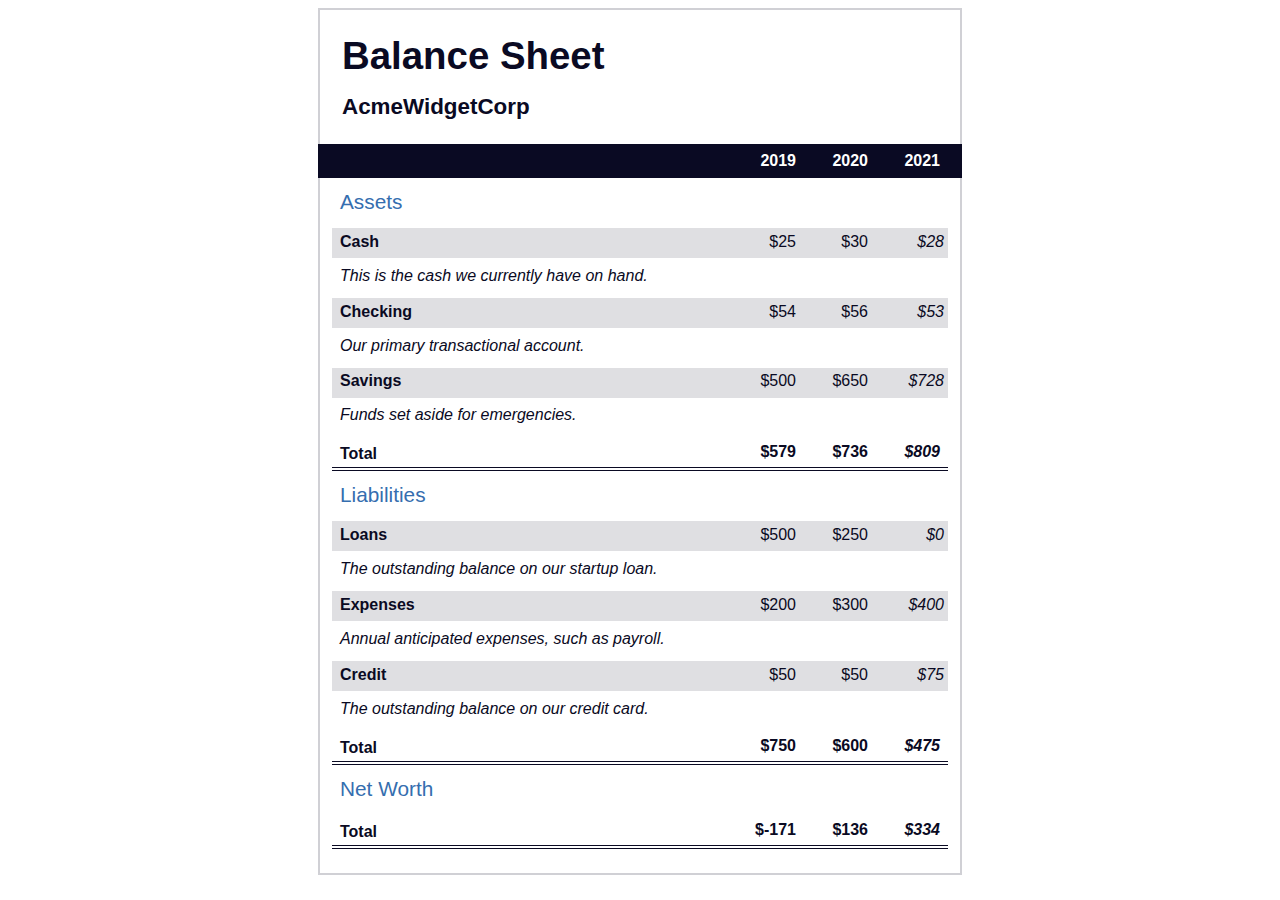
<file: building-a-balance-sheet/index.html>
<!DOCTYPE html>
<html lang="en">
  <head>
    <meta charset="UTF-8">
    <meta name="viewport" content="width=device-width, initial-scale=1.0">
    <title>Balance Sheet</title>
    <link rel="stylesheet" href="./styles.css">
  </head>
  <body>
    <main>
      <section>
        <h1>
          <span class="flex">
            <span>AcmeWidgetCorp</span>
            <span>Balance Sheet</span>
          </span>
        </h1>
        <div id="years" aria-hidden="true">
          <span class="year">2019</span>
          <span class="year">2020</span>
          <span class="year">2021</span>
        </div>
        <div class="table-wrap">
          <table>
            <caption>Assets</caption>
            <thead>
              <tr>
                <td></td>
                <th><span class="sr-only year">2019</span></th>
                <th><span class="sr-only year">2020</span></th>
                <th class="current"><span class="sr-only year">2021</span></th>
              </tr>
            </thead>
            <tbody>
              <tr class="data">
                <th>Cash <span class="description">This is the cash we currently have on hand.</span></th>
                <td>$25</td>
                <td>$30</td>
                <td class="current">$28</td>
              </tr>
              <tr class="data">
                <th>Checking <span class="description">Our primary transactional account.</span></th>
                <td>$54</td>
                <td>$56</td>
                <td class="current">$53</td>
              </tr>
              <tr class="data">
                <th>Savings <span class="description">Funds set aside for emergencies.</span></th>
                <td>$500</td>
                <td>$650</td>
                <td class="current">$728</td>
              </tr>
              <tr class="total">
                <th>Total <span class="sr-only">Assets</span></th>
                <td>$579</td>
                <td>$736</td>
                <td class="current">$809</td>
              </tr>
            </tbody>
          </table>
          <table>
            <caption>Liabilities</caption>
            <thead>
              <tr>
              <td></td>
              <th><span class="sr-only">2019</span></th>
              <th><span class="sr-only">2020</span></th>
              <th><span class="sr-only">2021</span></th>
              </tr>
            </thead>
            <tbody>
              <tr class="data">
                <th>Loans <span class="description">The outstanding balance on our startup loan.</span></th>
                <td>$500</td>
                <td>$250</td>
                <td class="current">$0</td>
              </tr>
              <tr class="data">
                <th>Expenses <span class="description">Annual anticipated expenses, such as payroll.</span></th>
                <td>$200</td>
                <td>$300</td>
                <td class="current">$400</td>
              </tr>
              <tr class="data">
                <th>Credit <span class="description">The outstanding balance on our credit card.</span></th>
                <td>$50</td>
                <td>$50</td>
                <td class="current">$75</td>
              </tr>
              <tr class="total">
                <th>Total <span class="sr-only">Liabilities</span></th>
                <td>$750</td>
                <td>$600</td>
                <td class="current">$475</td>
              </tr>
            </tbody>
          </table>
          <table>
            <caption>Net Worth</caption>
            <thead>
              <tr>
              <td></td>
              <th><span class="sr-only">2019</span></th>
              <th><span class="sr-only">2020</span></th>
              <th><span class="sr-only">2021</span></th>
              </tr>
            </thead>
            <tbody>
              <tr class="total">
                <th>Total <span class="sr-only">Net Worth</span></th>
                <td>$-171</td>
                <td>$136</td>
                <td class="current">$334</td>
              </tr>
            </tbody>
          </table>
        </div>
      </section>
    </main>
  </body>
</html>
</file>
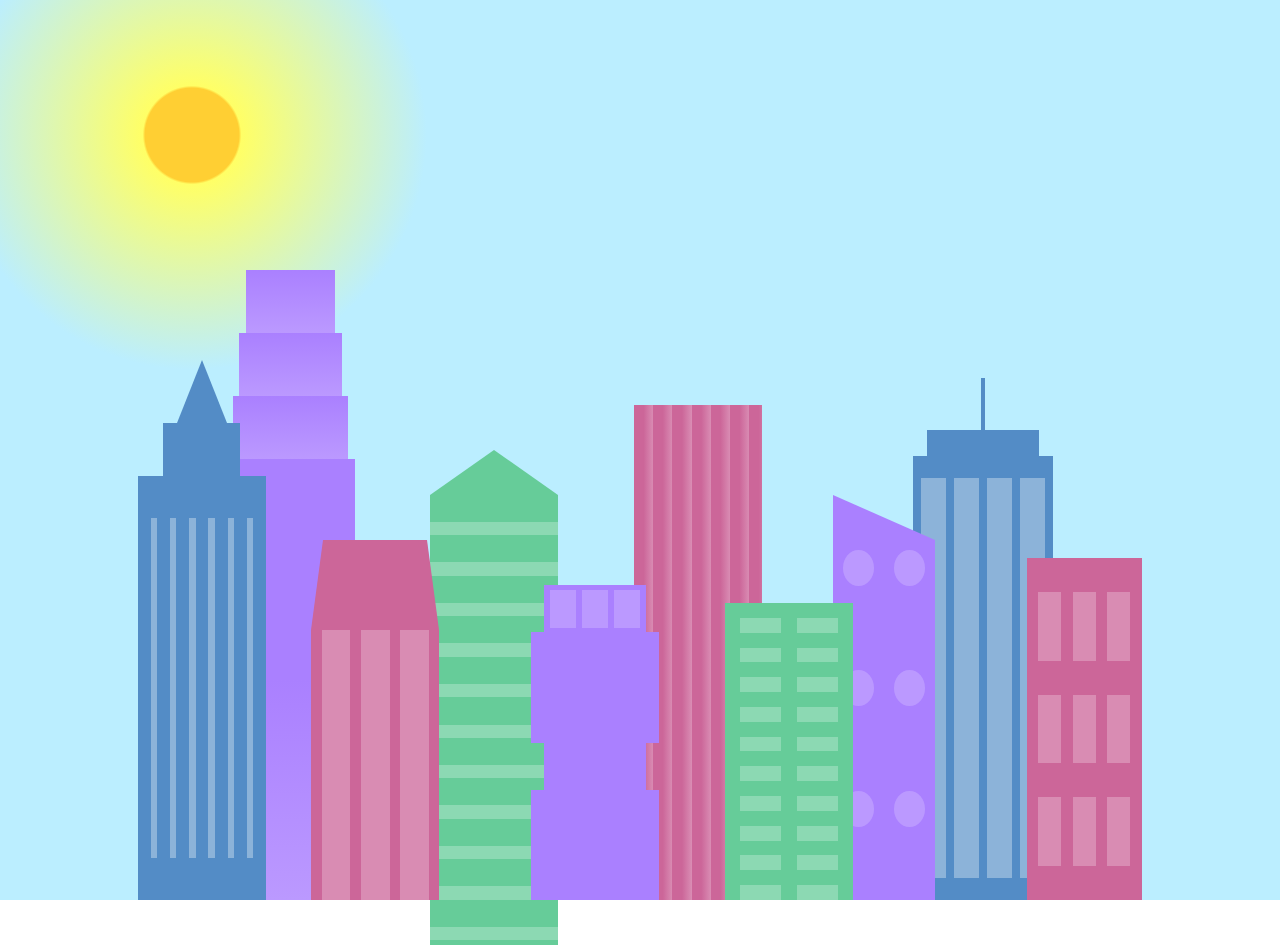
<file: building-a-city-skyline/index.html>
<!DOCTYPE html>
<html lang="en">    
  <head>
    <meta charset="UTF-8">
    <title>City Skyline</title>
    <link href="styles.css" rel="stylesheet" />   
  </head>

  <body>
    <div class="background-buildings sky">
      <div></div>
      <div></div>
      <div class="bb1 building-wrap">
        <div class="bb1a bb1-window"></div>
        <div class="bb1b bb1-window"></div>
        <div class="bb1c bb1-window"></div>
        <div class="bb1d"></div>
      </div>
      <div class="bb2">
        <div class="bb2a"></div>
        <div class="bb2b"></div>
      </div>
      <div class="bb3"></div>
      <div></div>
      <div class="bb4 building-wrap">
        <div class="bb4a"></div>
        <div class="bb4b"></div>
        <div class="bb4c window-wrap">
          <div class="bb4-window"></div>
          <div class="bb4-window"></div>
          <div class="bb4-window"></div>
          <div class="bb4-window"></div>
        </div>
      </div>
      <div></div>
      <div></div>
    </div>

    <div class="foreground-buildings">
      <div></div>
      <div></div>
      <div class="fb1 building-wrap">
        <div class="fb1a"></div>
        <div class="fb1b"></div>
        <div class="fb1c"></div>
      </div>
      <div class="fb2">
        <div class="fb2a"></div>
        <div class="fb2b window-wrap">
          <div class="fb2-window"></div>
          <div class="fb2-window"></div>
          <div class="fb2-window"></div>
        </div>
      </div>
      <div></div>
      <div class="fb3 building-wrap">
        <div class="fb3a window-wrap">
          <div class="fb3-window"></div>
          <div class="fb3-window"></div>
          <div class="fb3-window"></div>
        </div>
        <div class="fb3b"></div>
        <div class="fb3a"></div>
        <div class="fb3b"></div>
      </div>
      <div class="fb4">
        <div class="fb4a"></div>
        <div class="fb4b">
          <div class="fb4-window"></div>
          <div class="fb4-window"></div>
          <div class="fb4-window"></div>
          <div class="fb4-window"></div>
          <div class="fb4-window"></div>
          <div class="fb4-window"></div>
        </div>
      </div>
      <div class="fb5"></div>
      <div class="fb6"></div>
      <div></div>
      <div></div>
    </div>
  </body>
</html>
</file>
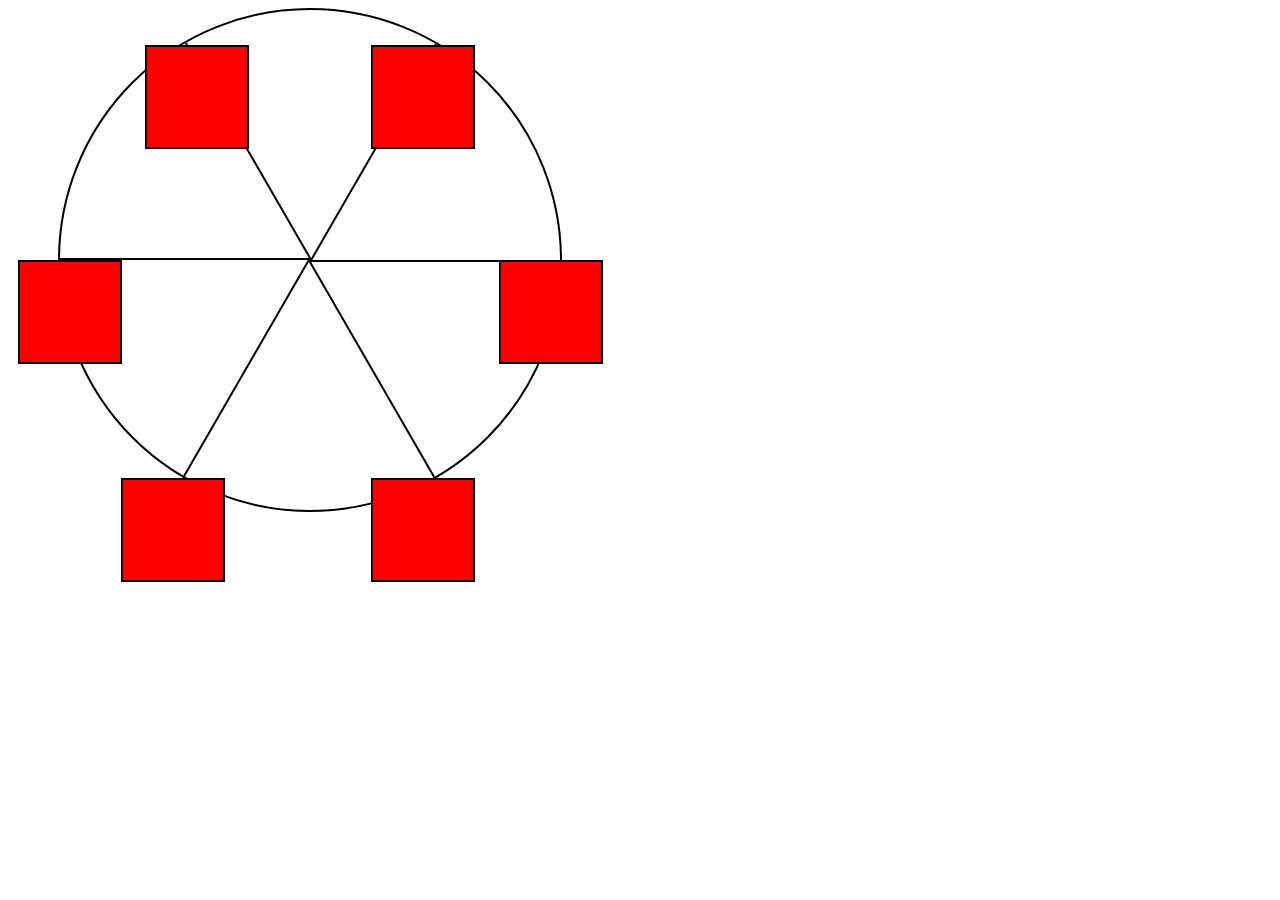
<file: building-a-ferris-wheel/index.html>
<!DOCTYPE html>
<html lang="en">
  <head>
    <meta charset="UTF-8">
    <title>Ferris Wheel</title>
    <link rel="stylesheet" href="./styles.css">
  </head>
  <body>
    <div class="wheel">
      <span class="line"></span>
      <span class="line"></span>
      <span class="line"></span>
      <span class="line"></span>
      <span class="line"></span>
      <span class="line"></span>

      <div class="cabin"></div>
      <div class="cabin"></div>
      <div class="cabin"></div>
      <div class="cabin"></div>
      <div class="cabin"></div>
      <div class="cabin"></div>
    </div>
  </body>
</html>
</file>
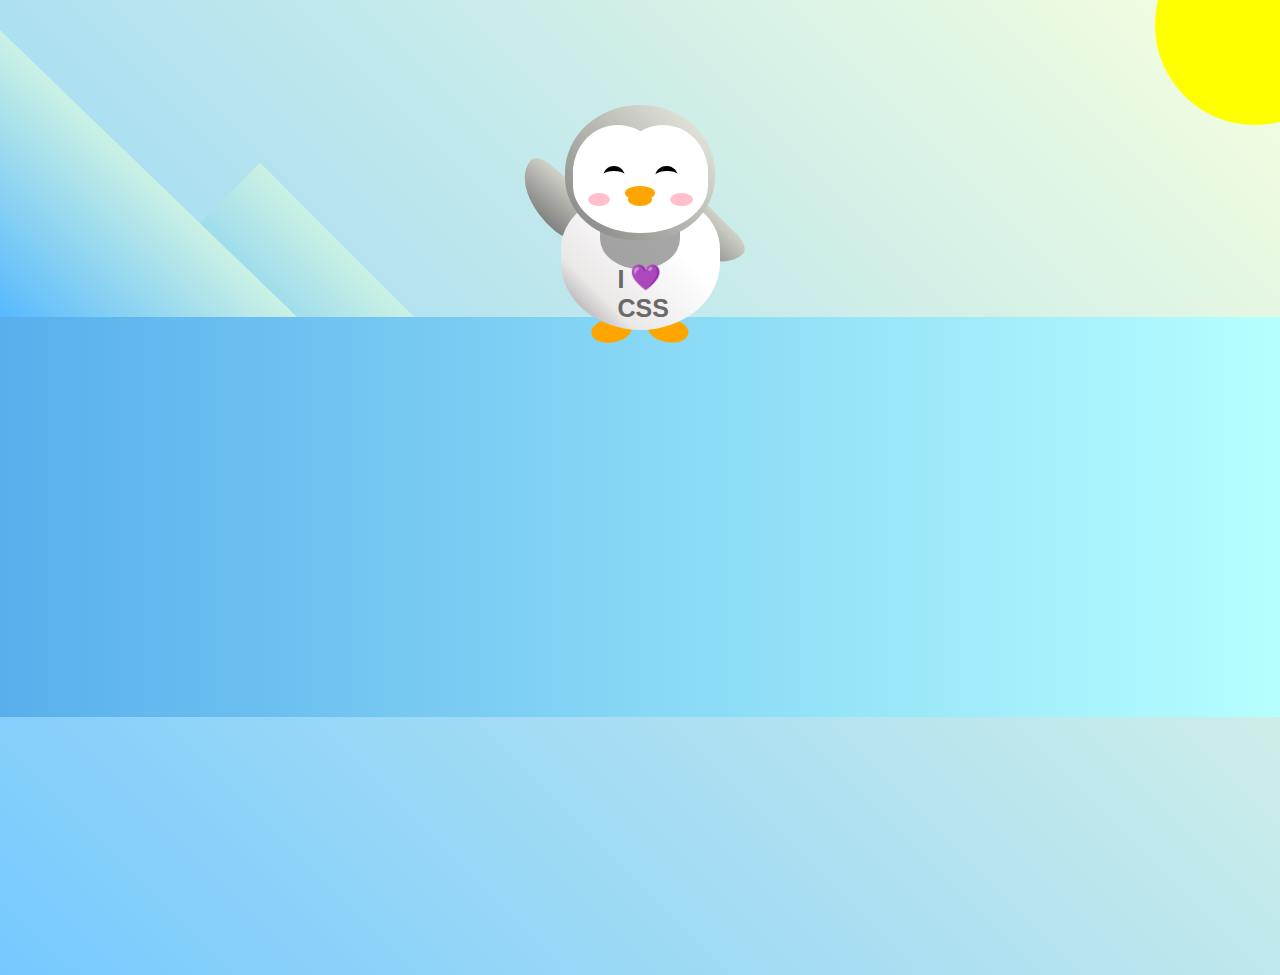
<file: building-a-penguin/index.html>
<!DOCTYPE html>
<html lang="en">
  <head>
    <meta charset="UTF-8" />
    <link rel="stylesheet" href="./styles.css" />
    <title>Penguin</title>
    <meta name="viewport" content="width=device-width, initial-scale=1.0" />
  </head>

  <body>
    <div class="left-mountain"></div>
    <div class="back-mountain"></div>
    <div class="sun"></div>
    <div class="penguin">
      <div class="penguin-head">
        <div class="face left"></div>
        <div class="face right"></div>
        <div class="chin"></div>
        <div class="eye left">
          <div class="eye-lid"></div>
        </div>
        <div class="eye right">
          <div class="eye-lid"></div>
        </div>
        <div class="blush left"></div>
        <div class="blush right"></div>
        <div class="beak top"></div>
        <div class="beak bottom"></div>
      </div>
      <div class="shirt">
        <div>💜</div>
        <p>I CSS</p>
      </div> 
      <div class="penguin-body">
        <div class="arm left"></div>
        <div class="arm right"></div>
        <div class="foot left"></div>
        <div class="foot right"></div>
      </div>
    </div>

    <div class="ground"></div>
  </body>
</html>
</file>
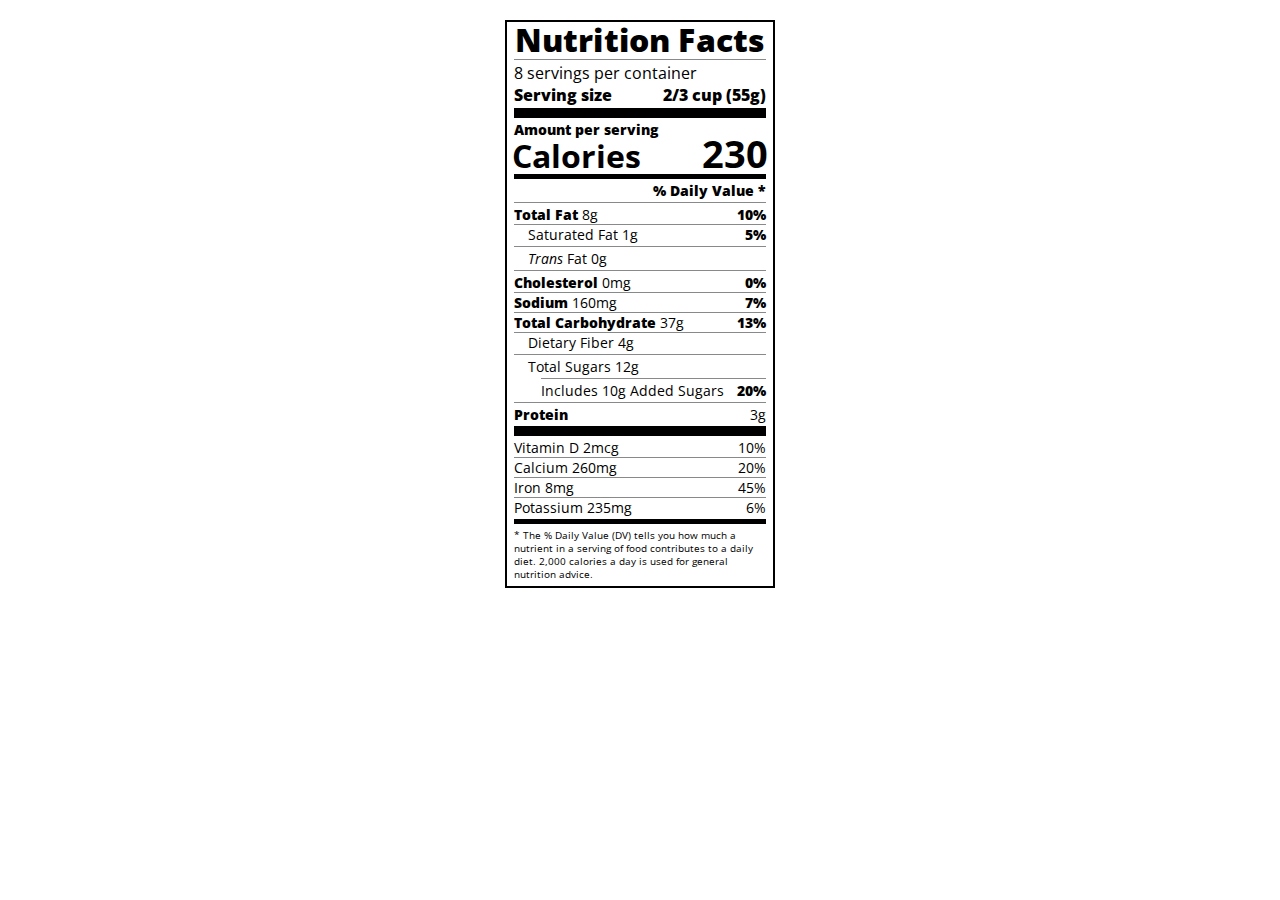
<file: nutrition-label/index.html>
<!DOCTYPE html>
<html lang="en">

<head>
  <meta charset="UTF-8">
  <title>Nutrition Label</title>
  <link href="https://fonts.googleapis.com/css?family=Open+Sans:400,700,800" rel="stylesheet">
  <link href="./styles.css" rel="stylesheet">
</head>

<body>
  <div class="label">
    <header>
      <h1 class="bold">Nutrition Facts</h1>
      <div class="divider"></div>
      <p>8 servings per container</p>
      <p class="bold">Serving size <span>2/3 cup (55g)</span></p>
    </header>
    <div class="divider large"></div>
    <div class="calories-info">
      <div class="left-container">
        <h2 class="bold small-text">Amount per serving</h2>
        <p>Calories</p>
      </div>
      <span>230</span>
    </div>
    <div class="divider medium"></div>
    <div class="daily-value small-text">
      <p class="bold right no-divider">% Daily Value *</p>
      <div class="divider"></div>
      <p><span><span class="bold">Total Fat</span> 8g</span> <span class="bold">10%</span></p>
      <p class="indent no-divider">Saturated Fat 1g <span class="bold">5%</span></p>
      <div class="divider"></div>
      <p class="indent no-divider"><span><i>Trans</i> Fat 0g</span></p>
      <div class="divider"></div>
      <p><span><span class="bold">Cholesterol</span> 0mg</span> <span class="bold">0%</span></p>
      <p><span><span class="bold">Sodium</span> 160mg</span> <span class="bold">7%</span></p>
      <p><span><span class="bold">Total Carbohydrate</span> 37g</span> <span class="bold">13%</span></p>
      <p class="indent no-divider">Dietary Fiber 4g</p>
      <div class="divider"></div>
      <p class="indent no-divider">Total Sugars 12g</p>
      <div class="divider double-indent"></div>
      <p class="double-indent no-divider">Includes 10g Added Sugars <span class="bold">20%</span>
      <div class="divider"></div>
      <p class="no-divider"><span class="bold">Protein</span> 3g</p>
      <div class="divider large"></div>
      <p>Vitamin D 2mcg <span>10%</span></p>
      <p>Calcium 260mg <span>20%</span></p>
      <p>Iron 8mg <span>45%</span></p>
      <p class="no-divider">Potassium 235mg <span>6%</span></p>
    </div>
    <div class="divider medium"></div>
    <p class="note">* The % Daily Value (DV) tells you how much a nutrient in a serving of food contributes to a daily
      diet. 2,000 calories a day is used for general nutrition advice.</p>
  </div>
</body>
</html>
</file>
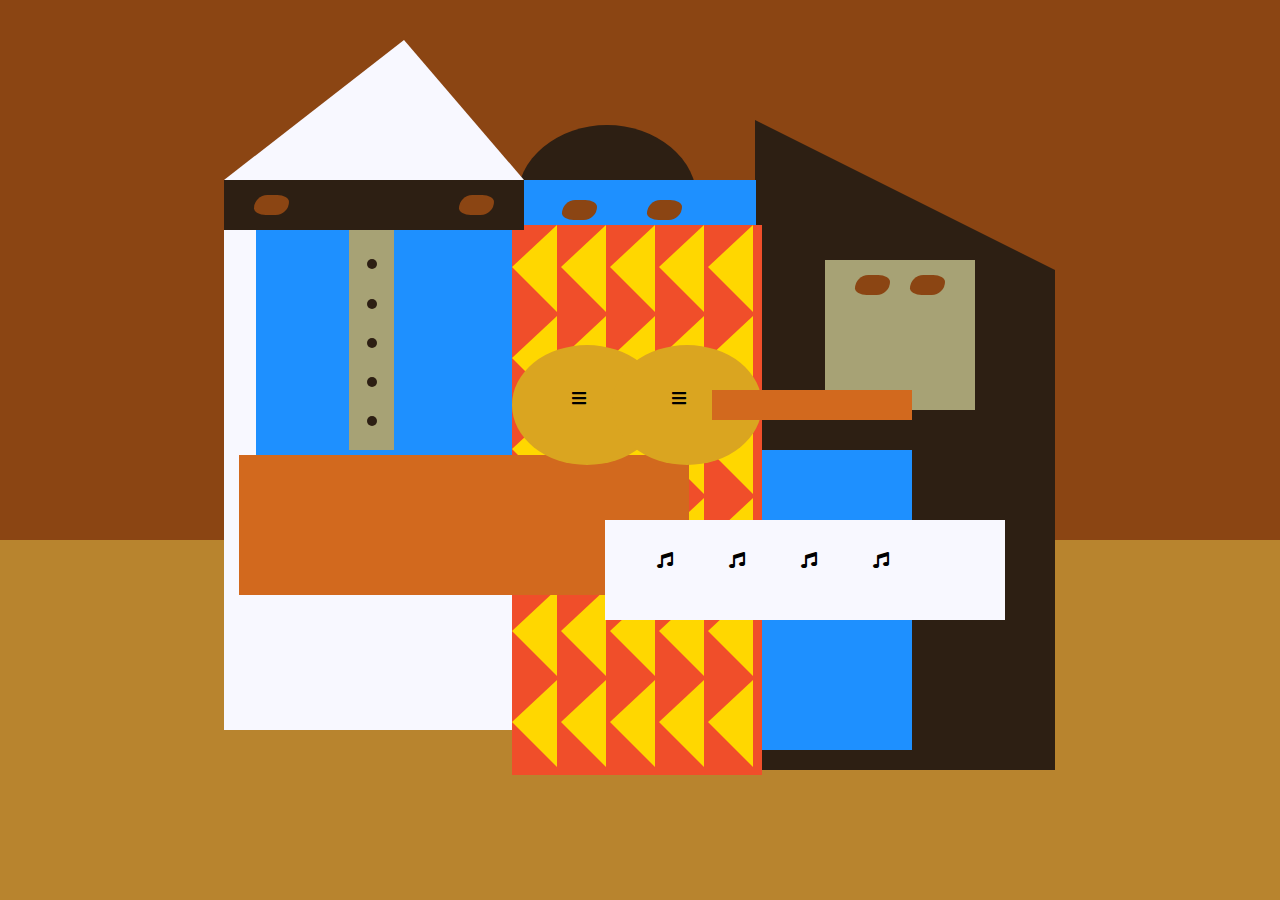
<file: picasso-painting/index.html>
<!DOCTYPE html>
<html lang="en">
  <head>
    <meta charset="utf-8">
    <title>Picasso Painting</title>
    <link rel="stylesheet" href="./styles.css" />
    <link rel="stylesheet" href="https://use.fontawesome.com/releases/v5.8.2/css/all.css">
  </head>
  <body>
    <div id="back-wall"></div>
    <div class="characters">
      <div id="offwhite-character">
        <div id="white-hat"></div>
        <div id="black-mask">
          <div class="eyes left"></div>
          <div class="eyes right"></div>
        </div>
        <div id="gray-instrument">
          <div class="black-dot"></div>
          <div class="black-dot"></div>
          <div class="black-dot"></div>
          <div class="black-dot"></div>
          <div class="black-dot"></div>
        </div>
        <div id="tan-table"></div>
      </div>
      <div id="black-character">
        <div id="black-hat"></div>
        <div id="gray-mask">
          <div class="eyes left"></div>
          <div class="eyes right"></div>
        </div>
        <div id="white-paper">
          <i class="fas fa-music"></i>
          <i class="fas fa-music"></i>
          <i class="fas fa-music"></i>
          <i class="fas fa-music"></i>
        </div>
      </div>
      <div class="blue" id="blue-left"></div>
      <div class="blue" id="blue-right"></div>
      <div id="orange-character">
        <div id="black-round-hat"></div>
        <div id="eyes-div">
          <div class="eyes left"></div>
          <div class="eyes right"></div>
        </div>
        <div id="triangles">
          <div class="triangle"></div>
          <div class="triangle"></div>
          <div class="triangle"></div>
          <div class="triangle"></div>
          <div class="triangle"></div>
          <div class="triangle"></div>
          <div class="triangle"></div>
          <div class="triangle"></div>
          <div class="triangle"></div>
          <div class="triangle"></div>
          <div class="triangle"></div>
          <div class="triangle"></div>
          <div class="triangle"></div>
          <div class="triangle"></div>
          <div class="triangle"></div>
          <div class="triangle"></div>
          <div class="triangle"></div>
          <div class="triangle"></div>
          <div class="triangle"></div>
          <div class="triangle"></div>
          <div class="triangle"></div>
          <div class="triangle"></div>
          <div class="triangle"></div>
          <div class="triangle"></div>
          <div class="triangle"></div>
          <div class="triangle"></div>
          <div class="triangle"></div>
          <div class="triangle"></div>
          <div class="triangle"></div>
          <div class="triangle"></div>
        </div>
        <div id="guitar">
          <div class="guitar" id="guitar-left">
            <i class="fas fa-bars"></i>
          </div>
          <div class="guitar" id="guitar-right">
            <i class="fas fa-bars"></i>
          </div>
          <div id="guitar-neck"></div>
        </div>
      </div>
    </div>
  </body>
</html>
</file>
<file: building-a-balance-sheet/styles.css>
span[class~="sr-only"] {
  border: 0 !important;
  clip: rect(1px, 1px, 1px, 1px) !important;
  clip-path: inset(50%) !important;
  -webkit-clip-path: inset(50%) !important;
  height: 1px !important;
  width: 1px !important;
  position: absolute !important;
  overflow: hidden !important;
  white-space: nowrap !important;
  padding: 0 !important;
  margin: -1px !important;
}

html {
  box-sizing: border-box;
}

body {
  font-family: sans-serif;
  color: #0a0a23;
}

h1 {
  max-width: 37.25rem;
  margin: 0 auto;
  padding: 1.5rem 1.25rem;
}

h1 .flex {
  display: flex;
  flex-direction: column-reverse;
  gap: 1rem;
}

h1 .flex span:first-of-type {
  font-size: 0.7em;
}

h1 .flex span:last-of-type {
  font-size: 1.2em;
}

section {
  max-width: 40rem;
  margin: 0 auto;
  border: 2px solid #d0d0d5;
}

#years {
  display: flex;
  justify-content: flex-end;
  position: sticky;
  top: 0;
  background: #0a0a23;
  color: #fff;
  z-index: 999;
  padding: 0.5rem calc(1.25rem + 2px) 0.5rem 0;
  margin: 0 -2px;
}

#years span[class] {
  font-weight: bold;
  width: 4.5rem;
  text-align: right;
}

.table-wrap {
  padding: 0 0.75rem 1.5rem 0.75rem;
}

table {
  border-collapse: collapse;
  border: 0;
  width: 100%;
  position: relative;
  margin-top: 3rem;
}

table caption {
  color: #356eaf;
  font-size: 1.3em;
  font-weight: normal;
  position: absolute;
  top: -2.25rem;
  left: 0.5rem;
}

tbody td {
  width: 100vw;
  min-width: 4rem;
  max-width: 4rem;
}

tbody th {
  width: calc(100% - 12rem);
}

tr[class="total"] {
  border-bottom: 4px double #0a0a23;
  font-weight: bold;
}

tr[class="total"] th {
  text-align: left;
  padding: 0.5rem 0 0.25rem 0.5rem;
}

tr.total td {
  text-align: right;
  padding: 0 0.25rem;
}

tr.total td:nth-of-type(3) {
  padding-right: 0.5rem;
}

tr.total:hover {
  background-color: #99c9ff;
}

td.current {
  font-style: italic;
}

tr.data {
  background-image: linear-gradient(to bottom, #dfdfe2 1.845rem, white 1.845rem);
}

tr.data th {
  text-align: left;
  padding-top: 0.3rem;
  padding-left: 0.5rem;
}

tr.data th .description {
  display: block;
  font-weight: normal;
  font-style: italic;
  padding: 1rem 0 0.75rem;
  margin-right: -13.5rem;
}

tr.data td {
  vertical-align: top;
  padding: 0.3rem 0.25rem 0;
  text-align: right;
}
</file>
<file: building-a-city-skyline/styles.css>
:root {
  --building-color1: #aa80ff;
  --building-color2: #66cc99;
  --building-color3: #cc6699;
  --building-color4: #538cc6;
  --window-color1: #bb99ff;
  --window-color2: #8cd9b3;
  --window-color3: #d98cb3;
  --window-color4: #8cb3d9;
}

* {
  box-sizing: border-box;
}

body {
  height: 100vh;
  margin: 0;
  overflow: hidden;
}

.background-buildings, .foreground-buildings {
  width: 100%;
  height: 100%;
  display: flex;
  align-items: flex-end;
  justify-content: space-evenly;
  position: absolute;
  top: 0;
}

.building-wrap {
  display: flex;
  flex-direction: column;
  align-items: center;
}

.window-wrap {
  display: flex;
  align-items: center;
  justify-content: space-evenly;
}

.sky {
  background: radial-gradient(
      closest-corner circle at 15% 15%,
      #ffcf33,
      #ffcf33 20%,
      #ffff66 21%,
      #bbeeff 100%
    );
}

/* BACKGROUND BUILDINGS - "bb" stands for "background building" */
.bb1 {
  width: 10%;
  height: 70%;
}

.bb1a {
  width: 70%;
}
  
.bb1b {
  width: 80%;
}
  
.bb1c {
  width: 90%;
}

.bb1d {
  width: 100%;
  height: 70%;
  background: linear-gradient(
      var(--building-color1) 50%,
      var(--window-color1)
    );
}

.bb1-window {
  height: 10%;
  background: linear-gradient(
      var(--building-color1),
      var(--window-color1)
    );
}

.bb2 {
  width: 10%;
  height: 50%;
}

.bb2a {
  border-bottom: 5vh solid var(--building-color2);
  border-left: 5vw solid transparent;
  border-right: 5vw solid transparent;
}

.bb2b {
  width: 100%;
  height: 100%;
  background: repeating-linear-gradient(
      var(--building-color2),
      var(--building-color2) 6%,
      var(--window-color2) 6%,
      var(--window-color2) 9%
    );
}

.bb3 {
  width: 10%;
  height: 55%;
  background: repeating-linear-gradient(
      90deg,
      var(--building-color3),
      var(--building-color3),
      var(--window-color3) 15%
    );
}

.bb4 {
  width: 11%;
  height: 58%;
}

.bb4a {
  width: 3%;
  height: 10%;
  background-color: var(--building-color4);
}

.bb4b {
  width: 80%;
  height: 5%;
  background-color: var(--building-color4);
}
  
.bb4c {
  width: 100%;
  height: 85%;
  background-color: var(--building-color4);
}

.bb4-window {
  width: 18%;
  height: 90%;
  background-color: var(--window-color4);
}

/* FOREGROUND BUILDINGS - "fb" stands for "foreground building" */
.fb1 {
  width: 10%;
  height: 60%;
}

.fb1a {
  border-bottom: 7vh solid var(--building-color4);
  border-left: 2vw solid transparent;
  border-right: 2vw solid transparent;
}

.fb1b {
  width: 60%;
  height: 10%;
  background-color: var(--building-color4);
}
  
.fb1c {
  width: 100%;
  height: 80%;
  background: repeating-linear-gradient(
      90deg,
      var(--building-color4),
      var(--building-color4) 10%,
      transparent 10%,
      transparent 15%
    ),
    repeating-linear-gradient(
      var(--building-color4),
      var(--building-color4) 10%,
      var(--window-color4) 10%,
      var(--window-color4) 90%
    );
}

.fb2 {
  width: 10%;
  height: 40%;
}

.fb2a {
  width: 100%;
  border-bottom: 10vh solid var(--building-color3);
  border-left: 1vw solid transparent;
  border-right: 1vw solid transparent;
}

.fb2b {
  width: 100%;
  height: 75%;
  background-color: var(--building-color3);
}

.fb2-window {
  width: 22%;
  height: 100%;
  background-color: var(--window-color3);
}

.fb3 {
  width: 10%;
  height: 35%;
}
  
.fb3a {
  width: 80%;
  height: 15%;
  background-color: var(--building-color1);
}
  
.fb3b {
  width: 100%;
  height: 35%;
  background-color: var(--building-color1);
}

.fb3-window {
  width: 25%;
  height: 80%;
  background-color: var(--window-color1);
}

.fb4 {
  width: 8%;
  height: 45%;
  position: relative;
  left: 10%;
}

.fb4a {
  border-top: 5vh solid transparent;
  border-left: 8vw solid var(--building-color1);
}

.fb4b {
  width: 100%;
  height: 89%;
  background-color: var(--building-color1);
  display: flex;
  flex-wrap: wrap;
}

.fb4-window {
  width: 30%;
  height: 10%;
  border-radius: 50%;
  background-color: var(--window-color1);
  margin: 10%;
}

.fb5 {
  width: 10%;
  height: 33%;
  position: relative;
  right: 10%;
  background: repeating-linear-gradient(
      var(--building-color2),
      var(--building-color2) 5%,
      transparent 5%,
      transparent 10%
    ),
    repeating-linear-gradient(
      90deg,
      var(--building-color2),
      var(--building-color2) 12%,
      var(--window-color2) 12%,
      var(--window-color2) 44%
    );
}

.fb6 {
  width: 9%;
  height: 38%;
  background: repeating-linear-gradient(
      90deg,
      var(--building-color3),
      var(--building-color3) 10%,
      transparent 10%,
      transparent 30%
    ),
    repeating-linear-gradient(
      var(--building-color3),
      var(--building-color3) 10%,
      var(--window-color3) 10%,
      var(--window-color3) 30%
    );
}

@media (max-width: 1000px) {
  :root {
    --building-color1: #000;
    --building-color2: #000;
    --building-color3: #000;
    --building-color4: #000;
  }
  .sky {
    background: radial-gradient(
        closest-corner circle at 15% 15%,
        #ccc,
        #ccc 20%,
        #445 21%,
        #223 100%
      );
  }
}
</file>
<file: building-a-ferris-wheel/styles.css>
.wheel {
  border: 2px solid black;
  border-radius: 50%;
  margin-left: 50px;
  position: absolute;
  height: 55vw;
  width: 55vw;
  max-width: 500px;
  max-height: 500px;
  animation-name: wheel;
  animation-duration: 10s;
  animation-iteration-count: infinite;
  animation-timing-function: linear;
}

.line {
  background-color: black;
  width: 50%;
  height: 2px;
  position: absolute;
  top: 50%;
  left: 50%;
  transform-origin: 0% 0%;
}

.line:nth-of-type(2) {
  transform: rotate(60deg);
}
.line:nth-of-type(3) {
  transform: rotate(120deg);
}
.line:nth-of-type(4) {
  transform: rotate(180deg);
}
.line:nth-of-type(5) {
  transform: rotate(240deg);
}
.line:nth-of-type(6) {
  transform: rotate(300deg);
}

.cabin {
  background-color: red;
  width: 20%;
  height: 20%;
  position: absolute;
  border: 2px solid;
  transform-origin: 50% 0%;
  animation: cabins 10s ease-in-out infinite;
}

.cabin:nth-of-type(1) {
  right: -8.5%;
  top: 50%;
}
.cabin:nth-of-type(2) {
  right: 17%;
  top: 93.5%;
}
.cabin:nth-of-type(3) {
  right: 67%;
  top: 93.5%;
}
.cabin:nth-of-type(4) {
  left: -8.5%;
  top: 50%;
}
.cabin:nth-of-type(5) {
  left: 17%;
  top: 7%;
}
.cabin:nth-of-type(6) {
  right: 17%;
  top: 7%;
}

@keyframes wheel {
   0% {
     transform: rotate(0deg);
   }
   100% {
     transform: rotate(360deg);
   }
}

@keyframes cabins {
  0% {
    transform: rotate(0deg);
  }
  25% {
    background-color: yellow;
  }
  50% {
    background-color: purple;
  }
  100% {
    transform: rotate(-360deg);
  }
}
</file>
<file: building-a-penguin/styles.css>
:root {
  --penguin-face: white;
  --penguin-picorna: orange;
  --penguin-skin: gray;
}

body {
  background: linear-gradient(45deg, rgb(118, 201, 255), rgb(247, 255, 222));
  margin: 0;
  padding: 0;
  width: 100%;
  height: 100vh;
  overflow: hidden;
}

.left-mountain {
  width: 300px;
  height: 300px;
  background: linear-gradient(rgb(203, 241, 228), rgb(80, 183, 255));
  position: absolute;
  transform: skew(0deg, 44deg);
  z-index: 2;
  margin-top: 100px;
}

.back-mountain {
  width: 300px;
  height: 300px;
  background: linear-gradient(rgb(203, 241, 228), rgb(47, 170, 255));
  position: absolute;
  z-index: 1;
  transform: rotate(45deg);
  left: 110px;
  top: 225px;
}

.sun {
  width: 200px;
  height: 200px;
  background-color: yellow;
  position: absolute;
  border-radius: 50%;
  top: -75px;
  right: -75px;
}

.penguin {
  width: 300px;
  height: 300px;
  margin: auto;
  margin-top: 75px;
  z-index: 4;
  position: relative;
  transition: transform 1s ease-in-out 0ms;
}

.penguin * {
  position: absolute;
}

.penguin:active {
  transform: scale(1.5);
  cursor: not-allowed;
}

.penguin-head {
  width: 50%;
  height: 45%;
  background: linear-gradient(
    45deg,
    var(--penguin-skin),
    rgb(239, 240, 228)
  );
  border-radius: 70% 70% 65% 65%;
  top: 10%;
  left: 25%;
  z-index: 1;
}

.face {
  width: 60%;
  height: 70%;
  background-color: var(--penguin-face);
  border-radius: 70% 70% 60% 60%;
  top: 15%;
}

.face.left {
  left: 5%;
}

.face.right {
  right: 5%;
}

.chin {
  width: 90%;
  height: 70%;
  background-color: var(--penguin-face);
  top: 25%;
  left: 5%;
  border-radius: 70% 70% 100% 100%;
}

.eye {
  width: 15%;
  height: 17%;
  background-color: black;
  top: 45%;
  border-radius: 50%;
}

.eye.left {
  left: 25%;
}

.eye.right {
  right: 25%;
}

.eye-lid {
  width: 150%;
  height: 100%;
  background-color: var(--penguin-face);
  top: 25%;
  left: -23%;
  border-radius: 50%;
}

.blush {
  width: 15%;
  height: 10%;
  background-color: pink;
  top: 65%;
  border-radius: 50%;
}

.blush.left {
  left: 15%;
}

.blush.right {
  right: 15%;
}

.beak {
  height: 10%;
  background-color: var(--penguin-picorna);
  border-radius: 50%;
}

.beak.top {
  width: 20%;
  top: 60%;
  left: 40%;
}

.beak.bottom {
  width: 16%;
  top: 65%;
  left: 42%;
}

.shirt {
  font: bold 25px Helvetica, sans-serif;
  top: 165px;
  left: 127.5px;
  z-index: 1;
  color: #6a6969;
}

.shirt div {
  font-weight:  initial;
  top: 22.5px;
  left: 12px;
}

.penguin-body {
  width: 53%;
  height: 45%;
  background: linear-gradient(
    45deg,
    rgb(134, 133, 133) 0%,
    rgb(234, 231, 231) 25%,
    white 67%
  );
  border-radius: 80% 80% 100% 100%;
  top: 40%;
  left: 23.5%;
}

.penguin-body::before {
  content: "";
  position: absolute;
  width: 50%;
  height: 45%;
  background-color: var(--penguin-skin);
  top: 10%;
  left: 25%;
  border-radius: 0% 0% 100% 100%;
  opacity: 70%;
}

.arm {
  width: 30%;
  height: 60%;
  background: linear-gradient(
    90deg,
    var(--penguin-skin),
    rgb(209, 210, 199)
  );
  border-radius: 30% 30% 30% 120%;
  z-index: -1;
}

.arm.left {
  top: 35%;
  left: 5%;
  transform-origin: top left; 
  transform: rotate(130deg) scaleX(-1);
  animation: 3s linear infinite wave;
}

.arm.right {
  top: 0%;
  right: -5%;
  transform: rotate(-45deg);
}

@keyframes wave {
  10% {
    transform: rotate(110deg) scaleX(-1);
  }
  20% {
    transform: rotate(130deg) scaleX(-1);
  }
  30% {
    transform: rotate(110deg) scaleX(-1);
  }
  40% {
    transform: rotate(130deg) scaleX(-1);
  }
}

.foot {
  width:  15%;
  height: 30%;
  background-color: var(--penguin-picorna);
  top: 85%;
  border-radius: 50%;
  z-index: -1;
}

.foot.left {
  left: 25%;
  transform: rotate(80deg);
}

.foot.right {
  right: 25%;
  transform: rotate(-80deg);
}

.ground {
  width: 100vw;
  height: 400px;
  background: linear-gradient(90deg, rgb(88, 175, 236), rgb(182, 255, 255));
  z-index: 3;
  position: absolute;
  margin-top: -58px;
}
</file>
<file: nutrition-label/styles.css>
* {
  box-sizing: border-box;
}

html {
  font-size: 16px;
}

body {
  font-family: 'Open Sans', sans-serif;
}

.label {
  border: 2px solid black;
  width: 270px;
  margin: 20px auto;
  padding: 0 7px;
}

header h1 {
  text-align: center;
  margin: -4px 0;
  letter-spacing: 0.15px
}

p {
  margin: 0;
  display: flex;
  justify-content: space-between;
}

.divider {
  border-bottom: 1px solid #888989;
  margin: 2px 0;
}

.bold {
  font-weight: 800;
}

.large {
  height: 10px;
}

.large, .medium {
  background-color: black;
  border: 0;
}

.medium {
  height: 5px;
}

.small-text {
  font-size: 0.85rem;
}


.calories-info {
  display: flex;
  justify-content: space-between;
  align-items: flex-end;
}

.calories-info h2 {
  margin: 0;
}

.left-container p {
  margin: -5px -2px;
  font-size: 2em;
  font-weight: 700;
}

.calories-info span {
  margin: -7px -2px;
  font-size: 2.4em;
  font-weight: 700;
}

.right {
  justify-content: flex-end;
}

.indent {
  margin-left: 1em;
}

.double-indent {
  margin-left: 2em;
}

.daily-value p:not(.no-divider) {
  border-bottom: 1px solid #888989;
}

.note {
  font-size: 0.6rem;
  margin: 5px 0;
}
</file>
<file: picasso-painting/styles.css>
body {
  background-color: rgb(184, 132, 46);
}

#back-wall {
  background-color: #8B4513;
  width: 100%;
  height: 60%;
  position: absolute;
  top: 0;
  left: 0;
  z-index: -1;
}

#offwhite-character {
  width: 300px;
  height: 550px;
  background-color: GhostWhite;
  position: absolute;
  top: 20%;
  left: 17.5%;
}

#white-hat {
  width: 0;
  height: 0;
  border-style: solid;
  border-width: 0 120px 140px 180px;
  border-top-color: transparent;
  border-right-color: transparent;
  border-bottom-color: GhostWhite;
  border-left-color: transparent;
  position: absolute;
  top: -140px;
  left: 0;
}

#black-mask {
  width: 100%;
  height: 50px;
  background-color: rgb(45, 31, 19);
  position: absolute;
  top: 0;
  left: 0;
  z-index: 1;
}

#gray-instrument {
  width: 15%;
  height: 40%;
  background-color: rgb(167, 162, 117);
  position: absolute;
  top: 50px;
  left: 125px;
  z-index: 1;
}

.black-dot {
  width: 10px;
  height: 10px;
  background-color: rgb(45, 31, 19);
  border-radius: 50%;
  display: block;
  margin: auto;
  margin-top: 65%;
}

#tan-table {
  width: 450px;
  height: 140px;
  background-color: #D2691E;
  position: absolute;
  top: 275px;
  left: 15px;
  z-index: 1;
}

#black-character {
  width: 300px;
  height: 500px;
  background-color: rgb(45, 31, 19);
  position: absolute;
  top: 30%;
  left: 59%;
}

#black-hat {
  width: 0;
  height: 0;
  border-style: solid;
  border-width: 150px 0 0 300px;
  border-top-color: transparent;
  border-right-color: transparent;
  border-bottom-color: transparent;
  border-left-color: rgb(45, 31, 19);
  position: absolute;
  top: -150px;
  left: 0;
}

#gray-mask {
  width: 150px;
  height: 150px;
  background-color: rgb(167, 162, 117);
  position: absolute;
  top: -10px;
  left: 70px;
}

#white-paper {
  width: 400px;
  height: 100px;
  background-color: GhostWhite;
  position: absolute;
  top: 250px;
  left: -150px;
  z-index: 1;
}

.fa-music {
  display: inline-block;
  margin-top: 8%;
  margin-left: 13%;
}

.blue {
  background-color: #1E90FF;
}

#blue-left {
  width: 500px;
  height: 300px;
  position: absolute;
  top: 20%;
  left: 20%;
}

#blue-right {
  width: 400px;
  height: 300px;
  position: absolute;
  top: 50%;
  left: 40%;
}

#orange-character {
  width: 250px;
  height: 550px;
  background-color: rgb(240, 78, 42);
  position: absolute;
  top: 25%;
  left: 40%;
}

#black-round-hat {
  width: 180px;
  height: 150px;
  background-color: rgb(45, 31, 19);
  border-radius: 50%;
  position: absolute;
  top: -100px;
  left: 5px;
  z-index: -1;
}

#eyes-div {
  width: 180px;
  height: 50px;
  position: absolute;
  top: -40px;
  left: 20px;
  z-index: 3;
}

#triangles {
  width: 250px;
  height: 550px;
}

.triangle {
  width: 0;
  height: 0;
  border-style: solid;
  border-width: 42px 45px 45px 0;
  border-top-color: transparent;
  border-right-color: Gold; /* yellow */
  border-bottom-color: transparent;
  border-left-color: transparent;
  display: inline-block;
}

#guitar {
  width: 100%;
  height: 100px;
  position: absolute;
  top: 120px;
  left: 0px;
  z-index: 3;
}

.guitar {
  width: 150px;
  height: 120px;
  background-color: Goldenrod;
  border-radius: 50%;
}

#guitar-left {
  position: absolute;
  left: 0px;
}

#guitar-right {
  position: absolute;
  left: 100px;
}

.fa-bars {
  display: block;
  margin-top: 30%;
  margin-left: 40%;
}

#guitar-neck {
  width: 200px;
  height: 30px;
  background-color: #D2691E;
  position: absolute;
  top: 45px;
  left: 200px;
  z-index: 3;
}

.eyes {
  width: 35px;
  height: 20px;
  background-color: #8B4513;
  border-radius: 20px 50%;
}

.right {
  position: absolute;
  top: 15px;
  right: 30px;
}

.left {
  position: absolute;
  top: 15px;
  left: 30px;
}
</file>
